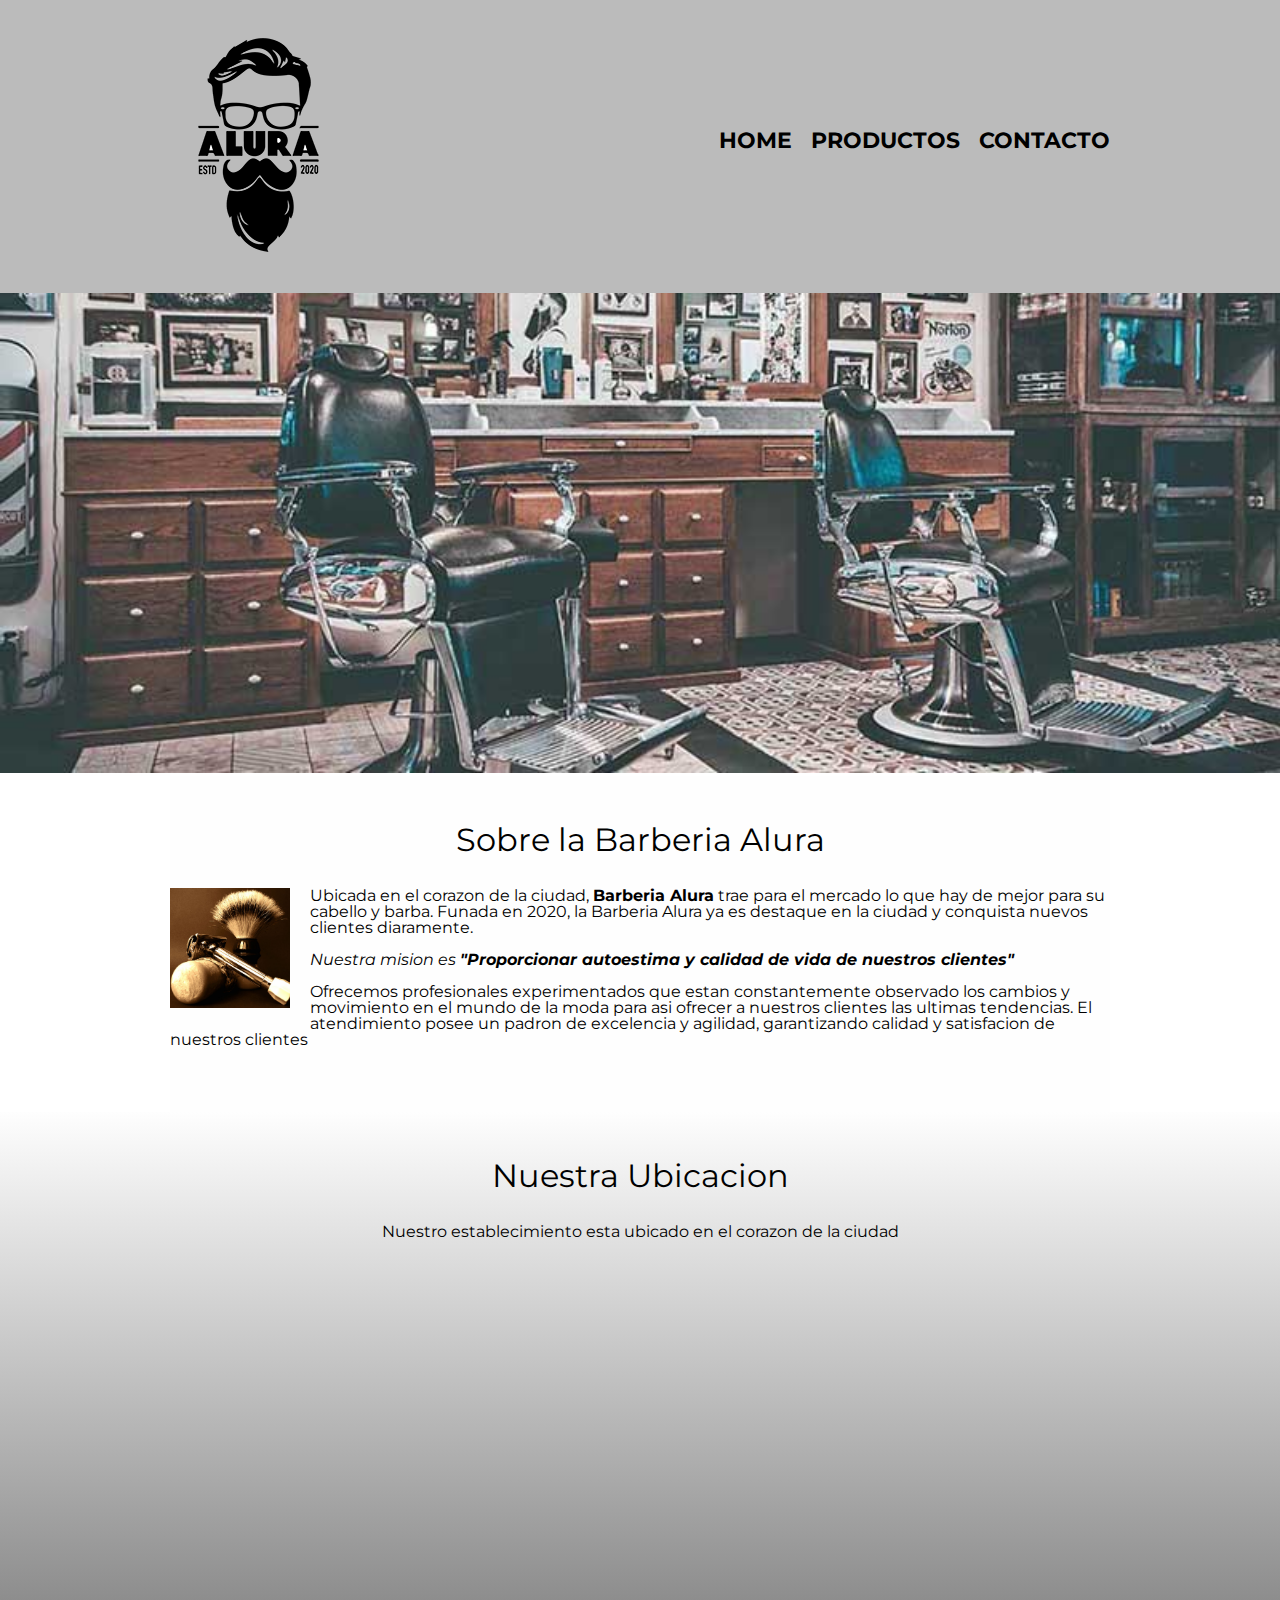
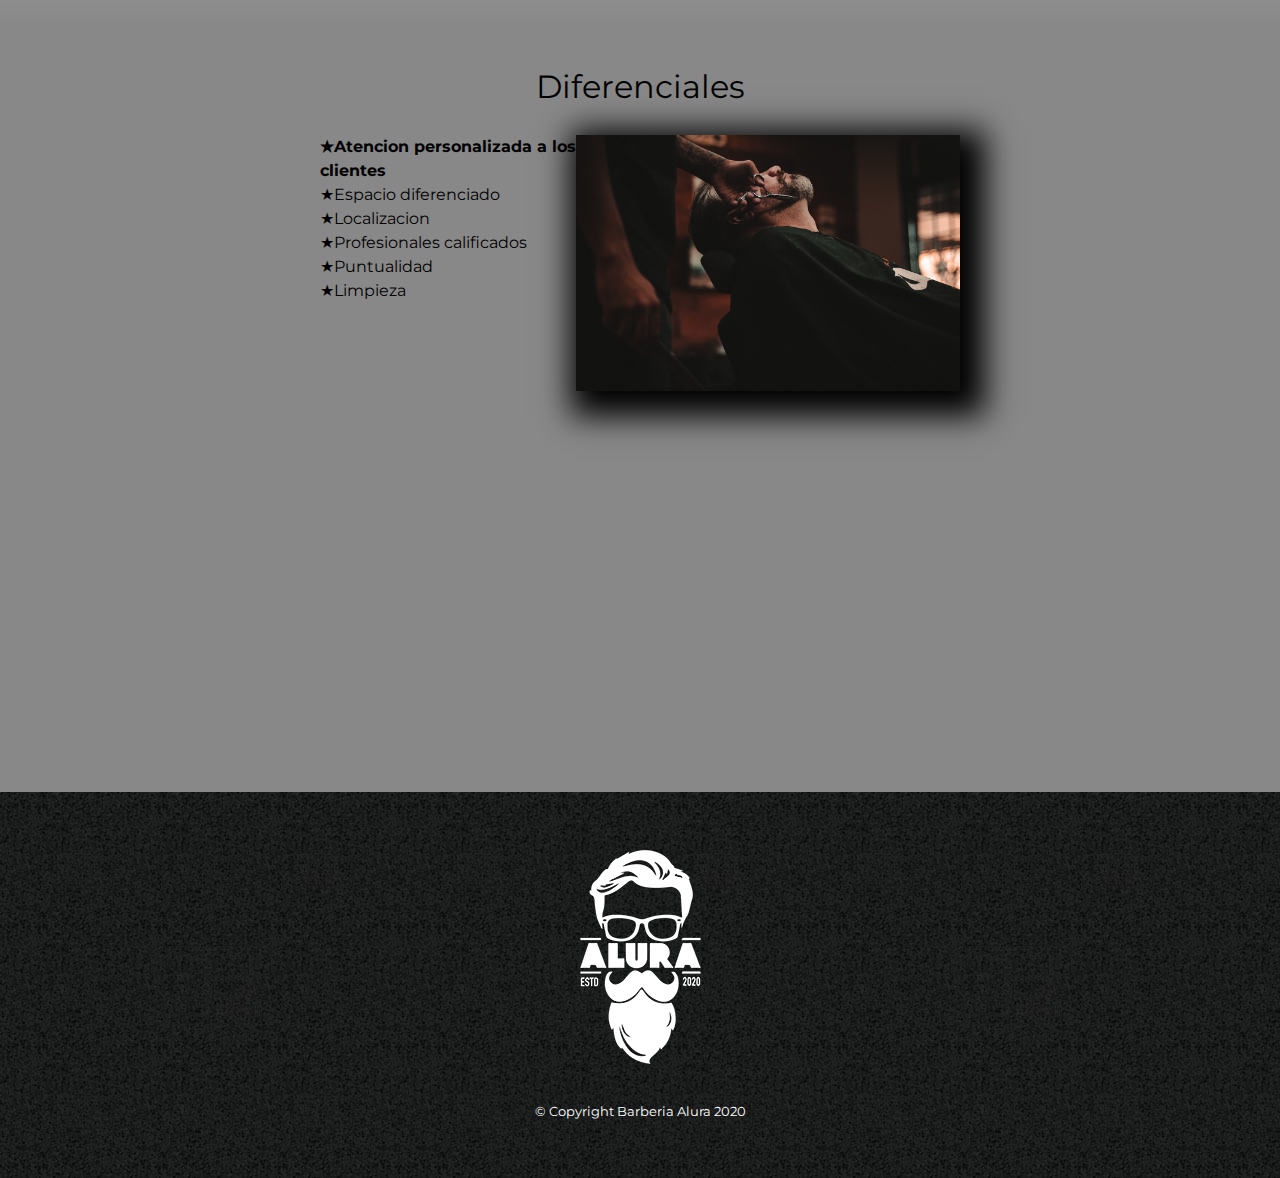
<file: index.html>
<!DOCTYPE html>

<html lang="es">

    <head>
    
        <meta charset="UTF-8">
        <meta name="viewport" content="width=device-width">        
        <title>Barberia Alura</title>
        <link rel="stylesheet" href="reset.css">
        <link rel="stylesheet" href="style.css">

        <link href="https://fonts.googleapis.com/css2?family=Montserrat:wght@300&display=swap" rel="stylesheet">

    </head>

    <body>

        <header>
            <div class="caja">
                <h1><img src="imagenes/logo.png"></h1>
                 <nav>
                     <ul>
                        <li><a href="index.html">Home</a></li>
                         <li><a href="productos.html">Productos</a></li>
                        <li><a href="contacto.html">Contacto</a></li>
                     </ul>
                 </nav>             
            </div>                  
        </header>

        <img class="banner" src="banner/banner.jpg">

        <main>
            <section class="principal">
                <h2 class="titulo-principal">Sobre la Barberia Alura</h2>

                <img class="utensilios" src="imagenes/utensilios.jpg" alt="Utensillos de un Barbero">
    
                <p>Ubicada en el corazon de la ciudad, <strong> Barberia Alura</strong> trae para el mercado lo que hay de mejor para su cabello y barba. Funada en 2020, la Barberia Alura ya es destaque en la ciudad y conquista nuevos clientes diaramente.</p>
    
                <p id="mision"><em>Nuestra mision es <strong>"Proporcionar autoestima y calidad de vida de nuestros clientes"</strong></em></p>
    
                <p>Ofrecemos profesionales experimentados que estan constantemente observado los cambios y movimiento en el mundo de la moda para asi ofrecer a nuestros clientes las ultimas tendencias. El atendimiento posee un padron de excelencia y agilidad, garantizando calidad y satisfacion de nuestros clientes</p>
            </section>
            
            <section class="mapa">
                <h3 class="titulo-principal">Nuestra Ubicacion</h3>
                <p>Nuestro establecimiento esta ubicado en el corazon de la ciudad</p>

                <div class="mapa-contenido">
                    <iframe src="https://www.google.com/maps/embed?pb=!1m14!1m12!1m3!1d8696.46324615118!2d-46.63619891305342!3d-23.589538924996877!2m3!1f0!2f0!3f0!3m2!1i1024!2i768!4f13.1!5e0!3m2!1ses!2sar!4v1650570412962!5m2!1ses!2sar" width="100%" height="300" style="border:0;" allowfullscreen="" loading="lazy" referrerpolicy="no-referrer-when-downgrade"></iframe>
                </div>
                

            </section>
           
            <section class="diferenciales">
                <h3 class="titulo-principal">Diferenciales</h3>
                <div class="contenido-diferenciales">
                    <ul class="lista-diferenciales">
                        <li class="items">Atencion personalizada a los clientes</li>
                        <li class="items">Espacio diferenciado</li>
                        <li class="items">Localizacion</li>
                        <li class="items">Profesionales calificados</li>
                        <li class="items">Puntualidad</li>  
                        <li class="items">Limpieza</li>                 
                    </ul><img src="diferenciales/diferenciales.jpg" class="imagen-diferenciales">
                </div>
                <div class="video">
                    <iframe width="100%" height="315" src="https://www.youtube.com/embed/wcVVXUV0YUY" title="YouTube video player" frameborder="0" allow="accelerometer; autoplay; clipboard-write; encrypted-media; gyroscope; picture-in-picture" allowfullscreen></iframe>
                </div>
            </section>            
            
        </main>
        
        <footer>
            <img src="imagenes/logo-blanco.png">
            <p class="copyright">&copy Copyright Barberia Alura 2020</p>
        </footer>       
    </body>
</html>
</file>
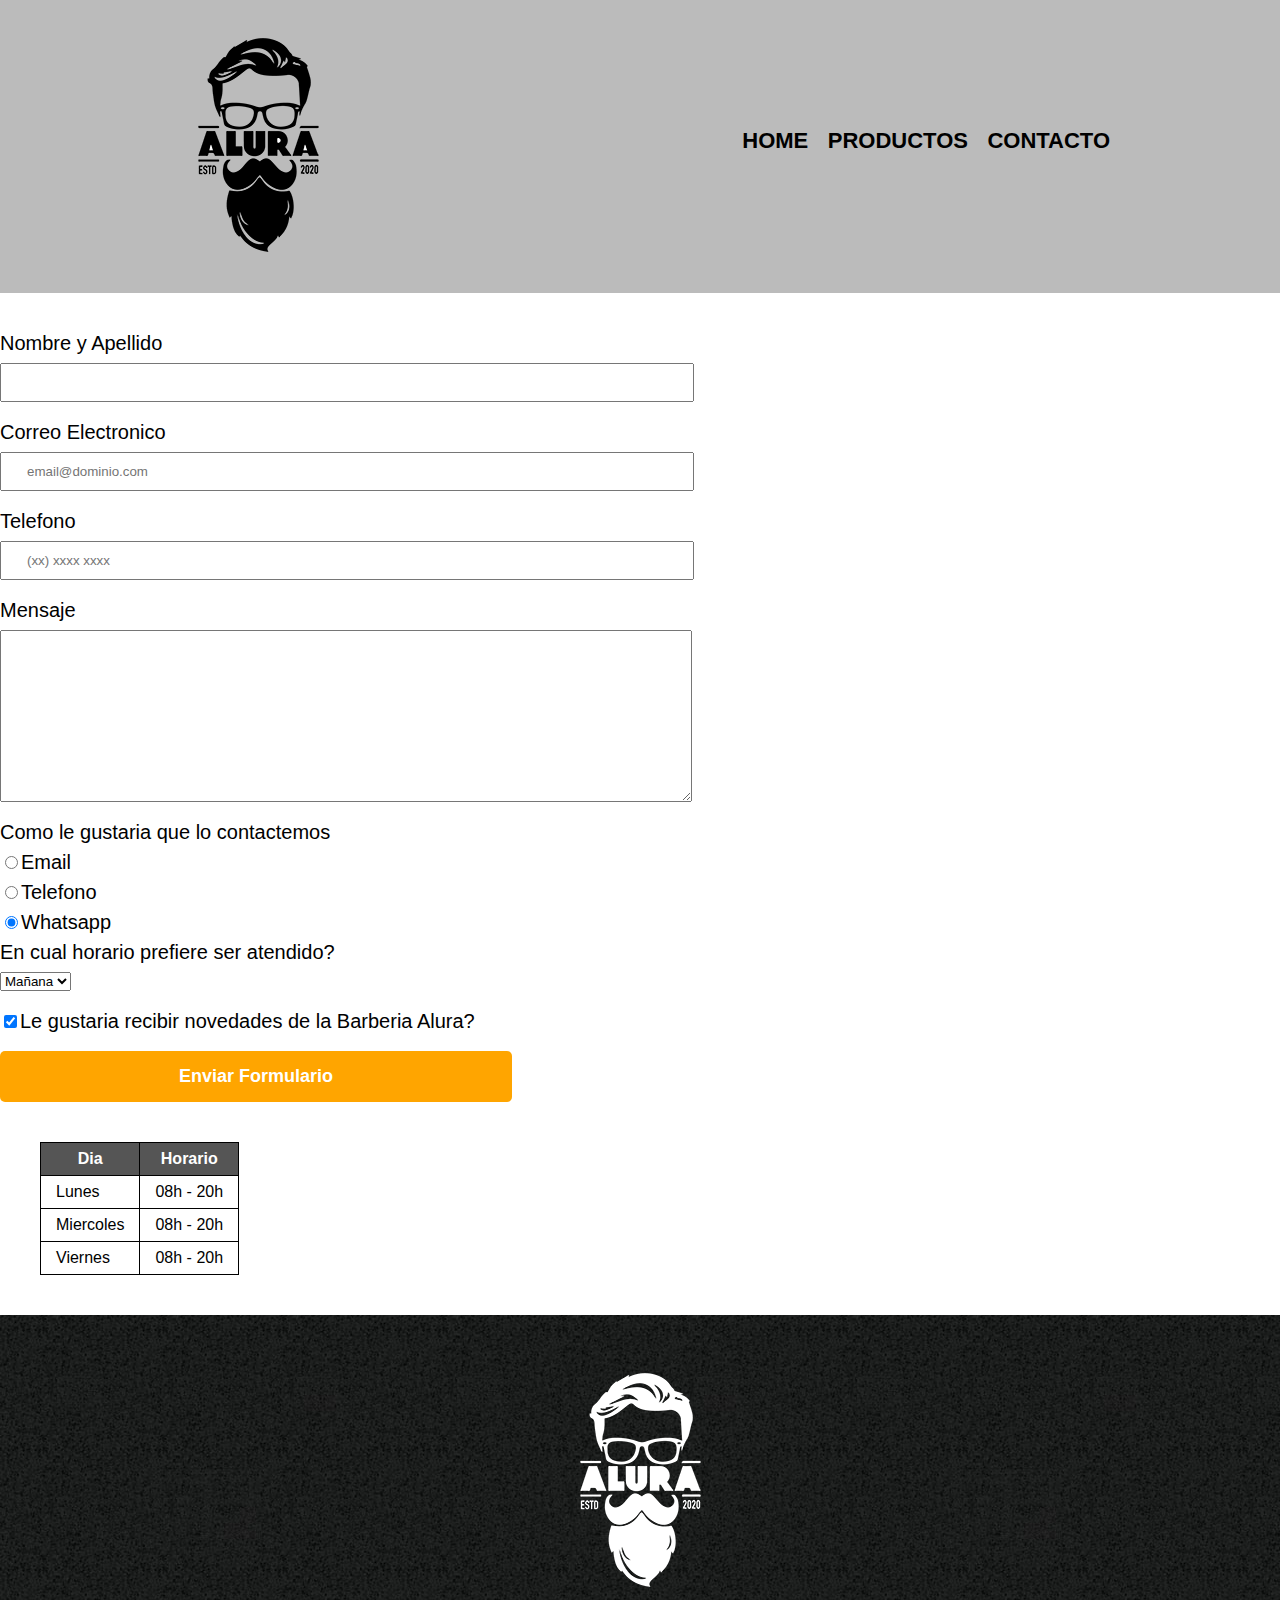
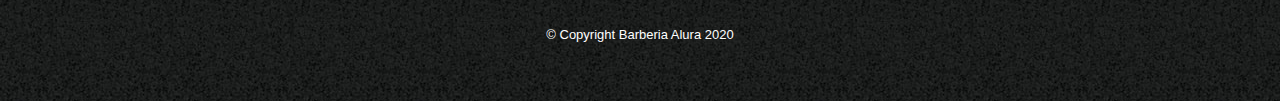
<file: contacto.html>
<!DOCTYPE html>
<html>
    <head>
        <meta charset="UTF-8">
        <title>Contacto - Barberia Alura</title>
        <link rel="stylesheet" href="reset.css">
        <link rel="stylesheet" href="style.css">
    </head>
    <body>
        <header>
                <div class="caja">
                    <h1><img src="imagenes/logo.png" alt="El logo de la Barberia Alura"></h1>
                     <nav>
                         <ul>
                            <li><a href="index.html">Home</a></li>
                             <li><a href="productos.html">Productos</a></li>
                            <li><a href="contacto.html">Contacto</a></li>
                         </ul>
                     </nav>             
                </div>                  
        </header>
        <main>
            <form>
                <label for="nombreapellido">Nombre y Apellido</label>
                <input type="text" id="nombreapellido" class="input-padron" required>

                <label for="correoelectronico">Correo Electronico</label>
                <input type="email" id="correoelectronico" class="input-padron" required placeholder="email@dominio.com">

                <label for="telefono">Telefono</label>
                <input type="tel" id="telefono" class="input-padron" required placeholder="(xx) xxxx xxxx">
               
                <label for="mensaje">Mensaje</label>
                <textarea cols="70" rows="10" id="mensaje" class="input-padron" required></textarea>

                <fieldset>
                    <legend>Como le gustaria que lo contactemos</legend>

                    <label for="radio-email"><input type="radio" name="contacto" value="email" id="radio-email">Email</label>
                    

                    <label for="radio-telefono"><input type="radio" name="contacto" value="telefono" id="radio-telefono">Telefono</label>
                    

                    <label for="radio-Whatsapp"><input type="radio" name="contacto" value="Whatsapp" id="radio-Whatsapp" checked>Whatsapp</label>
                     
                </fieldset>
                
                <fieldset>
                    <legend>En cual horario prefiere ser atendido?</legend>
                    <select>
                        <option>Mañana</option>
                        <option>Tarde</option>
                        <option>Noche</option>
                    </select>  
                </fieldset>
                 

                <label class="checkbox"><input type="checkbox" checked>Le gustaria recibir novedades de la Barberia Alura?</label>

                <input type="submit" value="Enviar Formulario" class="enviar">
            </form>

            <table>
                <thead>
                    <tr>
                        <th>Dia</th>
                        <th>Horario</th>
                    </tr>
                </thead>                
                <tbody>
                    <tr>
                        <td>Lunes</td>
                        <td>08h - 20h</td>
                    </tr>
                    <tr>
                        <td>Miercoles</td>
                        <td>08h - 20h</td>
                    </tr>
                    <tr>
                        <td>Viernes</td>
                        <td>08h - 20h</td>
                    </tr>
                </tbody>
            </table>            
        </main>
        <footer>
            <img src="imagenes/logo-blanco.png" alt="El logo de la Barberia Alura">
            <p class="copyright">&copy Copyright Barberia Alura 2020</p>
        </footer>

    </body>
</html>
</file>
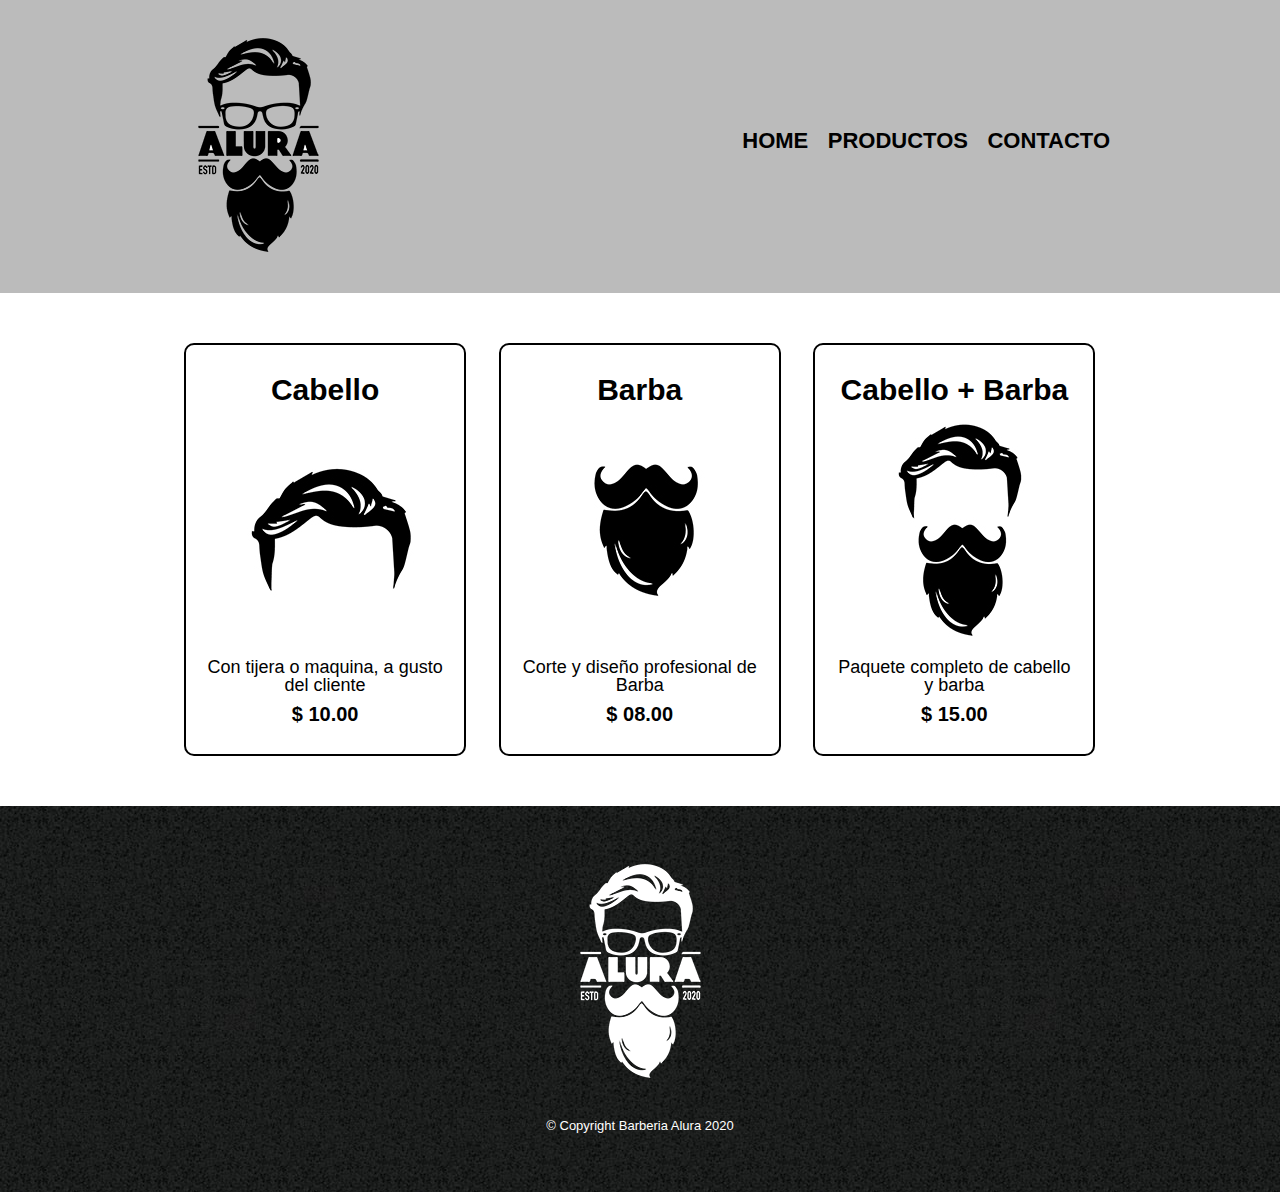
<file: productos.html>
<!DOCTYPE html>
<html>
    <head>
        <meta charset="UTF-8">
        <title>Productos - Barberia Alura</title>
        <link rel="stylesheet" href="reset.css">
        <link rel="stylesheet" href="style.css">
    </head>
    <body>
        <header>
                <div class="caja">
                    <h1><img src="imagenes/logo.png"></h1>
                     <nav>
                         <ul>
                            <li><a href="index.html">Home</a></li>
                             <li><a href="productos.html">Productos</a></li>
                            <li><a href="contacto.html">Contacto</a></li>
                         </ul>
                     </nav>             
                </div>                  
        </header>

        <main>
            <ul class="productos">
                <li>
                    <h2>Cabello</h2>
                    <img src="imagenes/cabello.jpg">
                    <p class="producto-descripcion">Con tijera o maquina, a gusto del cliente</p>
                    <p class="producto-precio">$ 10.00</p>
                </li>
                <li>
                    <h2>Barba</h2>
                    <img src="imagenes/barba.jpg">
                    <p class="producto-descripcion">Corte y diseño profesional de Barba</p>
                    <p class="producto-precio">$ 08.00</p>
                </li>
                <li>
                    <h2>Cabello + Barba</h2>
                    <img src="imagenes/cabello+barba.jpg">
                    <p class="producto-descripcion">Paquete completo de cabello y barba</p>
                    <p class="producto-precio">$ 15.00</p>
                </li>
            </ul>                      
        </main>
        <footer>
            <img src="imagenes/logo-blanco.png">
            <p class="copyright">&copy Copyright Barberia Alura 2020</p>
        </footer>

    </body>
</html>
</file>
<file: style.css>
body{
    font-family: 'Montserrat', sans-serif;
}
header{
    background-color: #bbbbbb;
    padding: 20px 0 ;
}
.caja{
    width: 940px;
    position: relative;
    margin: 0 auto;
}
nav{
    position: absolute;
    top: 110px;
    right: 0px;
}
nav li{
    display: inline;
    margin: 0 0 0 15px;
}
nav a{
    text-transform: uppercase;
    color: black;
    font-weight: bold;
    font-size: 22px;
    text-decoration: none;
}
nav a:hover{
    color: #c78c19;
    text-decoration: underline;
}
.productos{
    width: 940px;
    margin: 0 auto;
    padding: 50px;
}
.productos li{
    display: inline-block;
    text-align: center;
    width: 30%;
    vertical-align: top;
    margin: 0 1.5%;
    padding: 30px 20px;
    box-sizing: border-box;
    border: 2px solid #000000;
    border-radius: 10px;
}
.productos li:hover{
    border-color: #c78c19
}
.productos li:active{
    border-color: #088c19;
}
.productos h2{
    font-size: 30px;
    font-weight: bold;
    }
.productos li:hover h2{
    font-size: 33px;
}
.producto-descripcion{
    font-size: 18px;
}
.producto-precio{
    font-size: 20px;
    font-weight: bold;
    margin-top: 10px;
}
footer{
    text-align: center;
    background: url(imagenes/bg.jpg);
    padding: 40px;
}
.copyright{
    color: #ffffff;
    font-size: 13px;
    margin: 20px;
}
form{
    margin: 40px 0;
}
form label, form legend{
    display: block;
    font-size: 20px;
    margin: 0 0 10px;
}
.input-padron{
    display: block;
    margin: 0 0 20px;
    padding: 10px 25px;
    width: 50%;
}
.checkbox{
    margin: 20px 0;
}
.enviar{
    width: 40%;
    padding: 15px 0;
    font-size: 18px;
    font-weight: bold;
    color: white;
    background: orange;
    border: none;
    border-radius: 5px;
    transition: 1s all;
    cursor: pointer;
}
.enviar:hover{
    background: darkorange;
    transform: scale(1.1);
}
table{
    margin: 40px 40px;
}
thead{
    background: #555555;
    color: white;
    font-weight: bold;
}
td, th{
    border: 1px solid #000000;
    padding: 8px 15px;
}
/*css para nuestra home*/

.banner{
    width: 100%;
}
.principal{
    padding: 3em 0;
    background: #fefefe;
    width: 940px;
    margin: 0 auto;
}
.titulo-principal{
    text-align: center;
    font-size: 2em;
    margin: 0 0 1em;
    clear: left;
}
.principal p{
    margin: 0 0 1em;
}
.principal strong{
    font-weight: bold;
}
.principal em{
    font-style: italic;
}
.utensilios{
    width: 120px;
    float: left;
    margin: 0 20px 20px 0;
}
.mapa{
    padding: 3em 0;
    background: linear-gradient(#fefefe, #888888);
}
.mapa p{
    margin: 0 0 2em;
    text-align: center;
}
.mapa-contenido{
    width: 940px;
    margin: 0 auto;
}
.diferenciales{
    padding: 3em;
    background: #888888;
}
.contenido-diferenciales{
    width: 640px;
    margin: 0 auto;    
}
.lista-diferenciales{
    width: 40%;
    display: inline-block;
    vertical-align: top;
}
.items{
    line-height: 1.5;
}
.items:before{
    content:"★";
}
.items:first-child{
    font-weight: bold;
}
.imagen-diferenciales{
    width: 60%;
    transition: 400ms;
    box-shadow: 10px 10px 30px 15px #000000;
}
.imagen-diferenciales:hover{
    opacity: 0.3;
}
.video{
    width: 560px;
    margin: 1em auto;
}
@media screen and (max-width:480px){
    h1{
        text-align: center;
    }
    nav{
        position: static;
    }
    .caja, .principal, .mapa-contenido, .contenido-diferenciales, .video {
        width: auto;
    }
    .lista-diferenciales, .imagen-diferenciales{
        width: 100%;
    }
}
</file>
